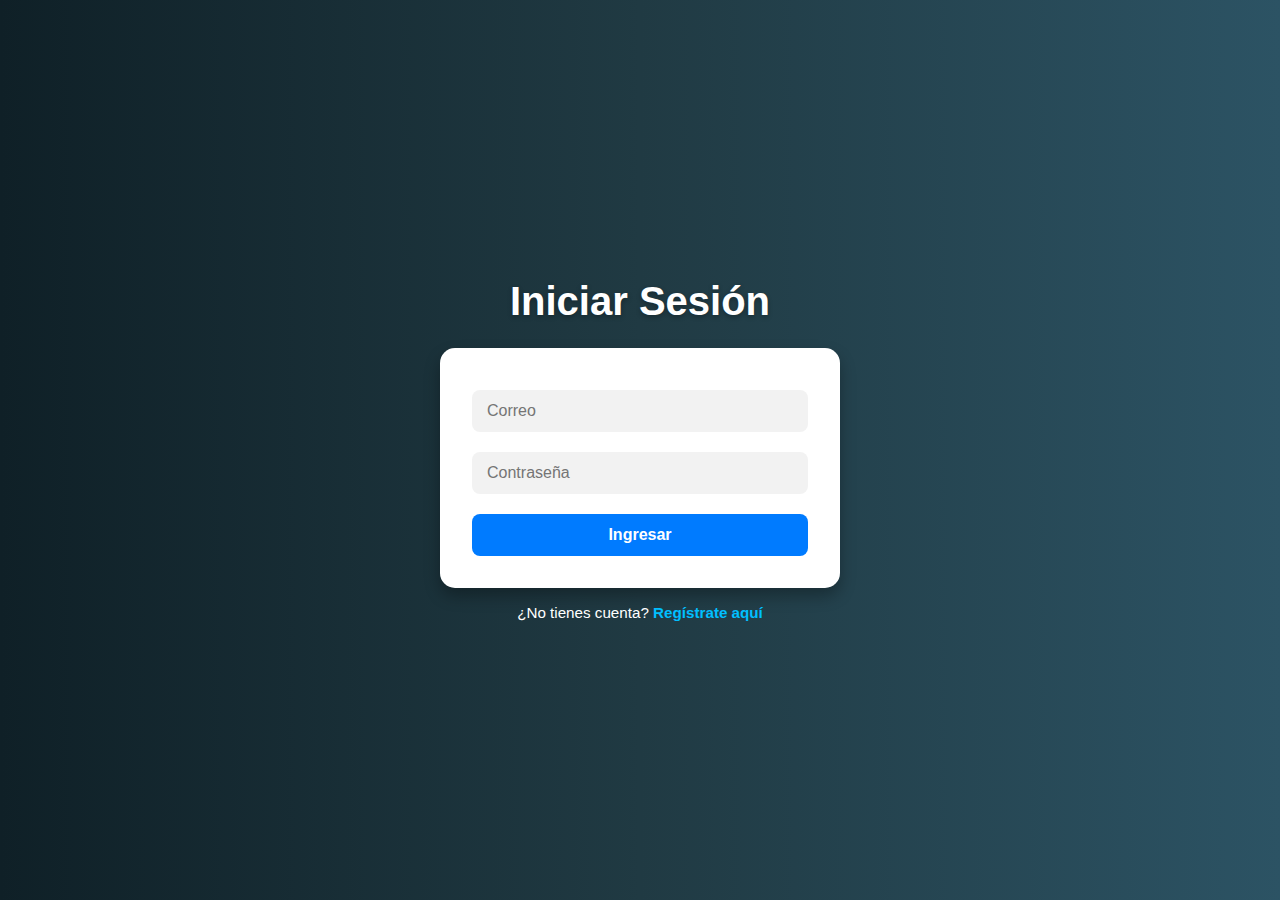
<file: FrontEnd/index.html>
<!DOCTYPE html>
<html lang="es">
<head>
  <meta charset="UTF-8">
  <title>Login</title>
  <link rel="stylesheet" href="css/login.css">
</head>
<body>
  <h1>Iniciar Sesión</h1>
  <form id="loginForm">
    <input type="email" id="email" placeholder="Correo" required><br>
    <input type="password" id="contrasena" placeholder="Contraseña" required><br>
    <button type="submit">Ingresar</button>
  </form>
  <p>¿No tienes cuenta? <a href="registro.html">Regístrate aquí</a></p>

  <script src="js/login.js"></script>
</body>
</html>
</file>
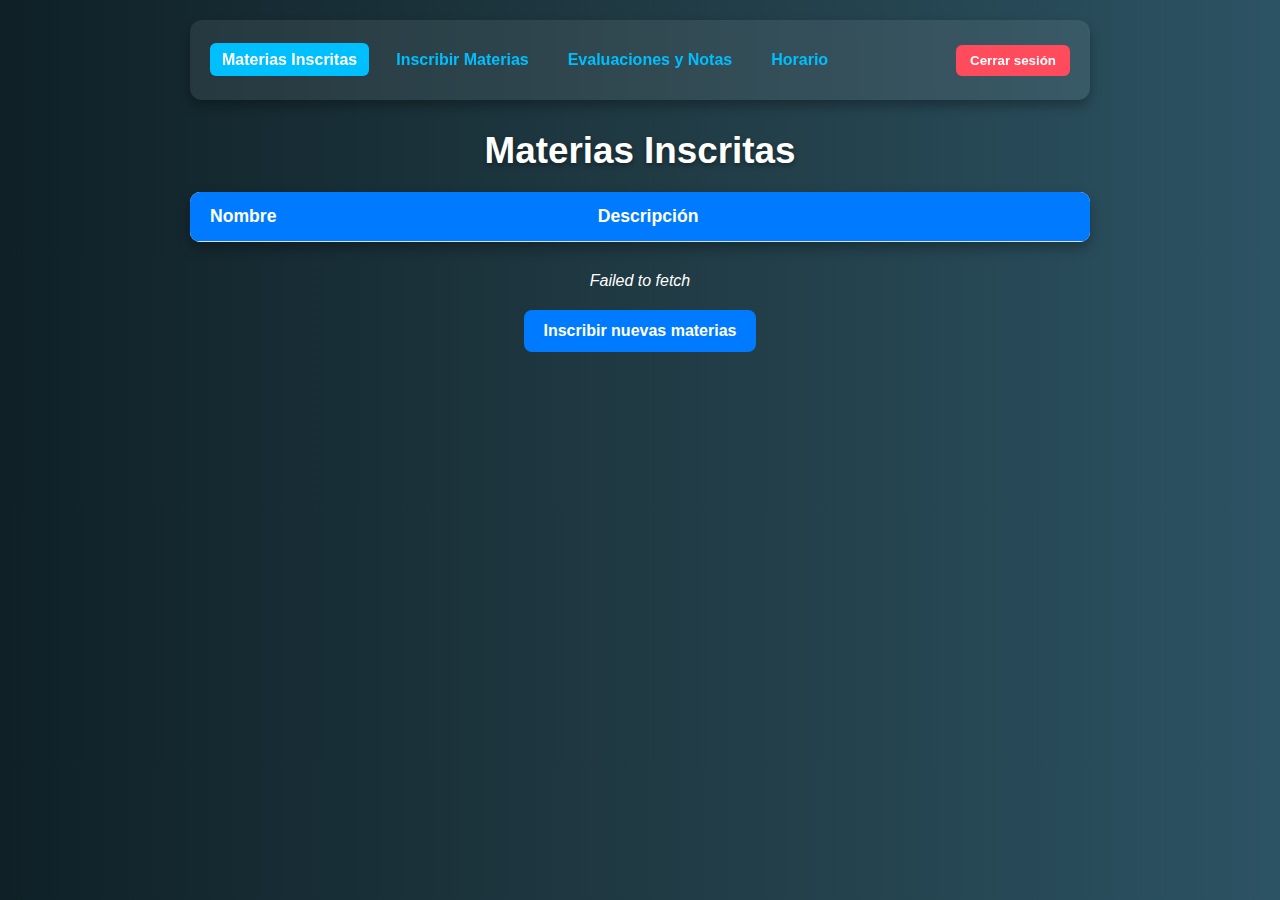
<file: FrontEnd/estudiante.html>
<!DOCTYPE html>
<html lang="es">
<head>
    <meta charset="UTF-8" />
    <meta name="viewport" content="width=device-width, initial-scale=1" />
    <title>Materias Inscritas - Estudiante</title>
    <link rel="stylesheet" href="css/estudiante.css" />
</head>
<body>
    <nav>
  <ul>
    <li><a href="estudiante.html" class="activo">Materias Inscritas</a></li>
    <li><a href="inscribir.html">Inscribir Materias</a></li>
    <li><a href="evaluaciones.html">Evaluaciones y Notas</a></li>
    <li><a href="horario.html">Horario</a></li>
  </ul>
  <button id="btnCerrarSesion">Cerrar sesión</button>
</nav>

    <h1>Materias Inscritas</h1>

    <table id="tablaMaterias">
        <thead>
            <tr>
                <th>Nombre</th>
                <th>Descripción</th>
            </tr>
        </thead>
        <tbody>
            
        </tbody>
    </table>

    <p id="mensaje"></p>

    <button id="btnIrInscribir">Inscribir nuevas materias</button>

    <script src="js/estudiante.js"></script>
</body>
</html>
</file>
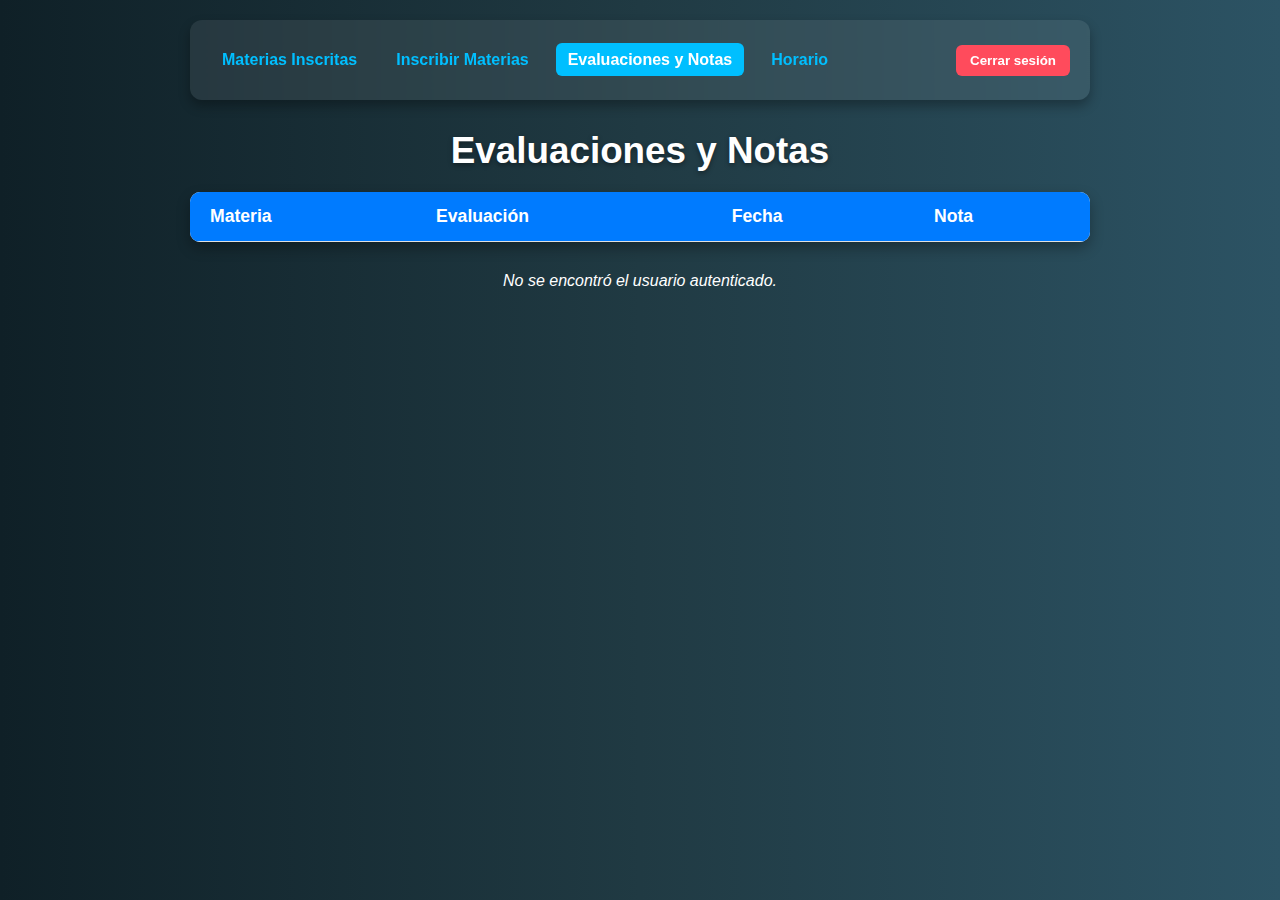
<file: FrontEnd/evaluaciones.html>
<!DOCTYPE html>
<html lang="es">
<head>
    <meta charset="UTF-8" />
    <meta name="viewport" content="width=device-width, initial-scale=1" />
    <title>Evaluaciones y Notas - Estudiante</title>
    <link rel="stylesheet" href="css/evaluaciones.css" />
</head>
<body>
    
<nav>
  <ul>
    <li><a href="estudiante.html">Materias Inscritas</a></li>
    <li><a href="inscribir.html">Inscribir Materias</a></li>
    <li><a href="evaluaciones.html" class="activo">Evaluaciones y Notas</a></li>
    <li><a href="horario.html">Horario</a></li>
  </ul>
  <button id="btnCerrarSesion">Cerrar sesión</button>
</nav>

    <h1>Evaluaciones y Notas</h1>

    <table id="tablaEvaluaciones">
        <thead>
            <tr>
                <th>Materia</th>
                <th>Evaluación</th>
                <th>Fecha</th>
                <th>Nota</th>
            </tr>
        </thead>
        <tbody>
            <!-- Evaluaciones se insertarán dinámicamente -->
        </tbody>
    </table>

    <p id="promedio" style="text-align:center; font-size: 1.2rem; font-weight: bold; margin-top: 20px;"></p>
    <p id="mensaje"></p>

    <script src="js/evaluaciones.js"></script>
</body>
</html>
</file>
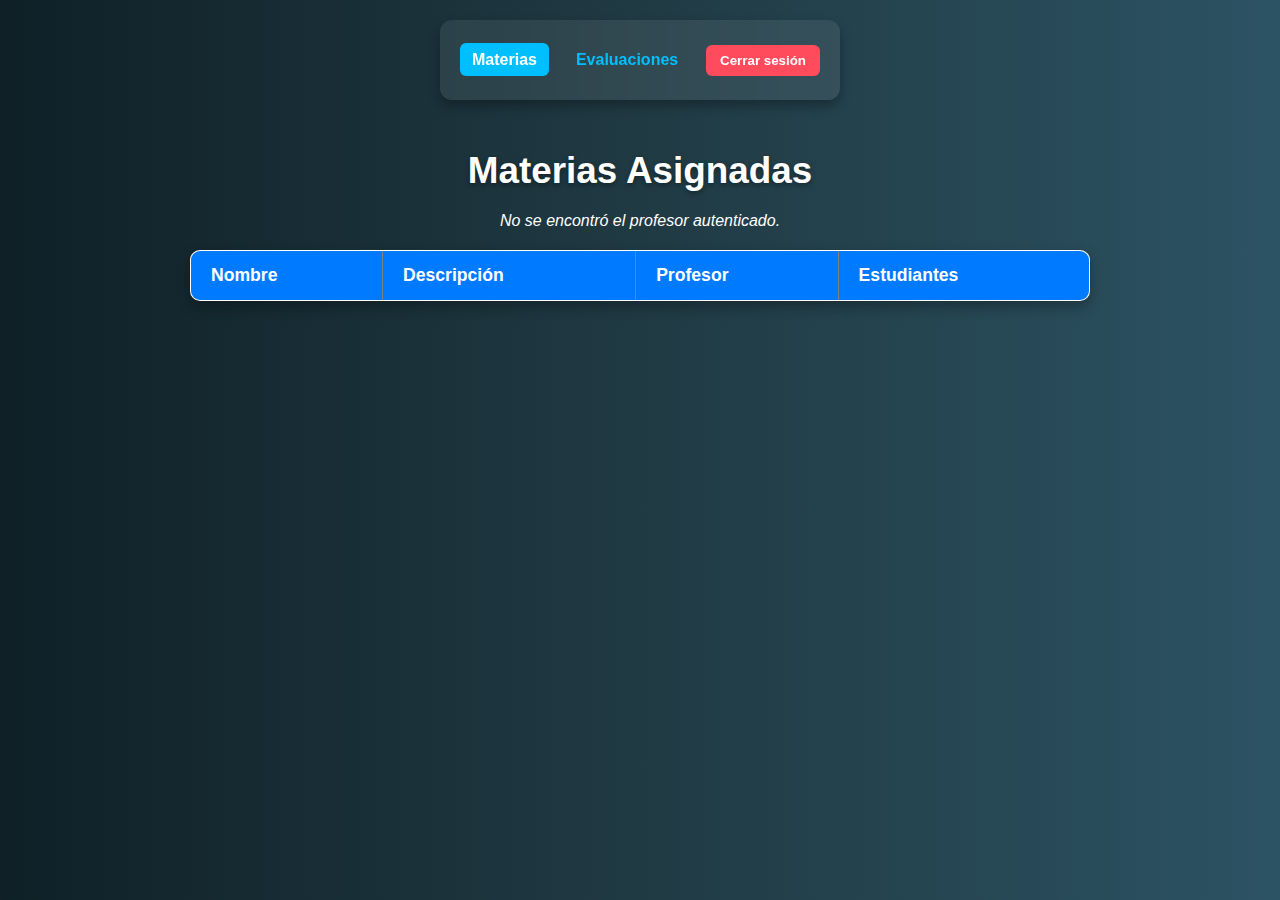
<file: FrontEnd/profesor.html>
<!DOCTYPE html>
<html lang="es">
<head>
  <meta charset="UTF-8" />
  <meta name="viewport" content="width=device-width, initial-scale=1" />
  <title>Materias Asignadas</title>
  <link rel="stylesheet" href="css/profesor.css" />
</head>
<body>

  <nav>
    <ul>
      <li><a href="profesor.html" class="activo">Materias</a></li>
      <li><a href="crearEvaluacion.html">Evaluaciones</a></li>
    </ul>
    <button id="btnCerrarSesion">Cerrar sesión</button>
  </nav>

  <h1>Materias Asignadas</h1>

  <div id="mensaje"></div>

  <table id="tablaMaterias" border="1">
    <thead>
      <tr>
        <th>Nombre</th>
        <th>Descripción</th>
        <th>Profesor</th>
        <th>Estudiantes</th>
      </tr>
    </thead>
    <tbody>
      <!-- Aquí se cargarán las materias dinámicamente -->
    </tbody>
  </table>

  <script src="js/profesor.js"></script>
</body>
</html>
</file>
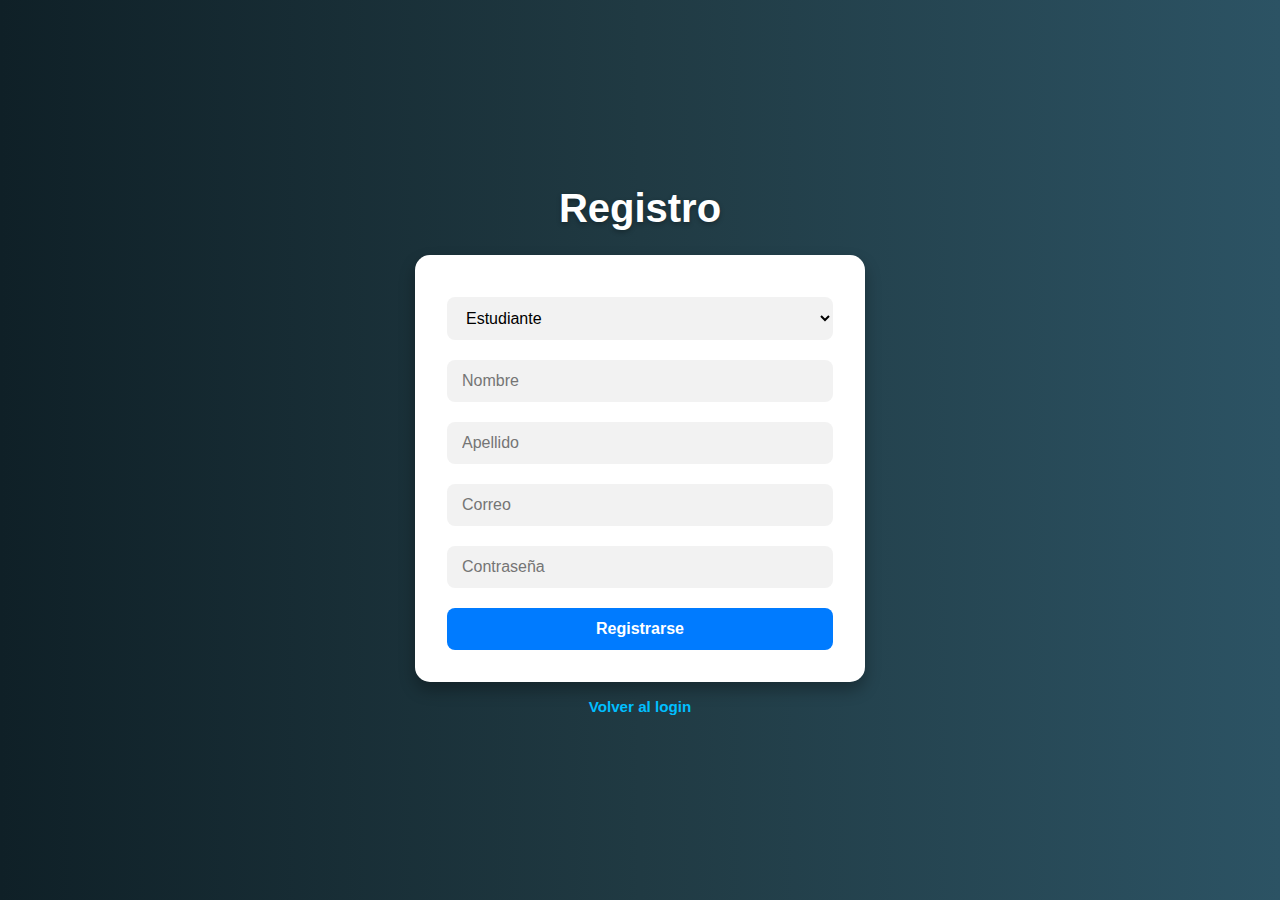
<file: FrontEnd/registro.html>
<!DOCTYPE html>
<html lang="es">
<head>
  <meta charset="UTF-8">
  <title>Registro</title>
  <link rel="stylesheet" href="css/registro.css">
</head>
<body>
  <h1>Registro</h1>
  <form id="registroForm">
    <select id="tipo">
      <option value="estudiante">Estudiante</option>
      <option value="profesor">Profesor</option>
    </select><br>
    <input type="text" id="nombre" placeholder="Nombre" required><br>
    <input type="text" id="apellido" placeholder="Apellido" required><br>
    <input type="email" id="email" placeholder="Correo" required><br>
    <input type="password" id="contrasena" placeholder="Contraseña" required><br>
    <button type="submit">Registrarse</button>
  </form>
  <p><a href="index.html">Volver al login</a></p>

  <script src="js/registro.js"></script>
</body>
</html>
</file>
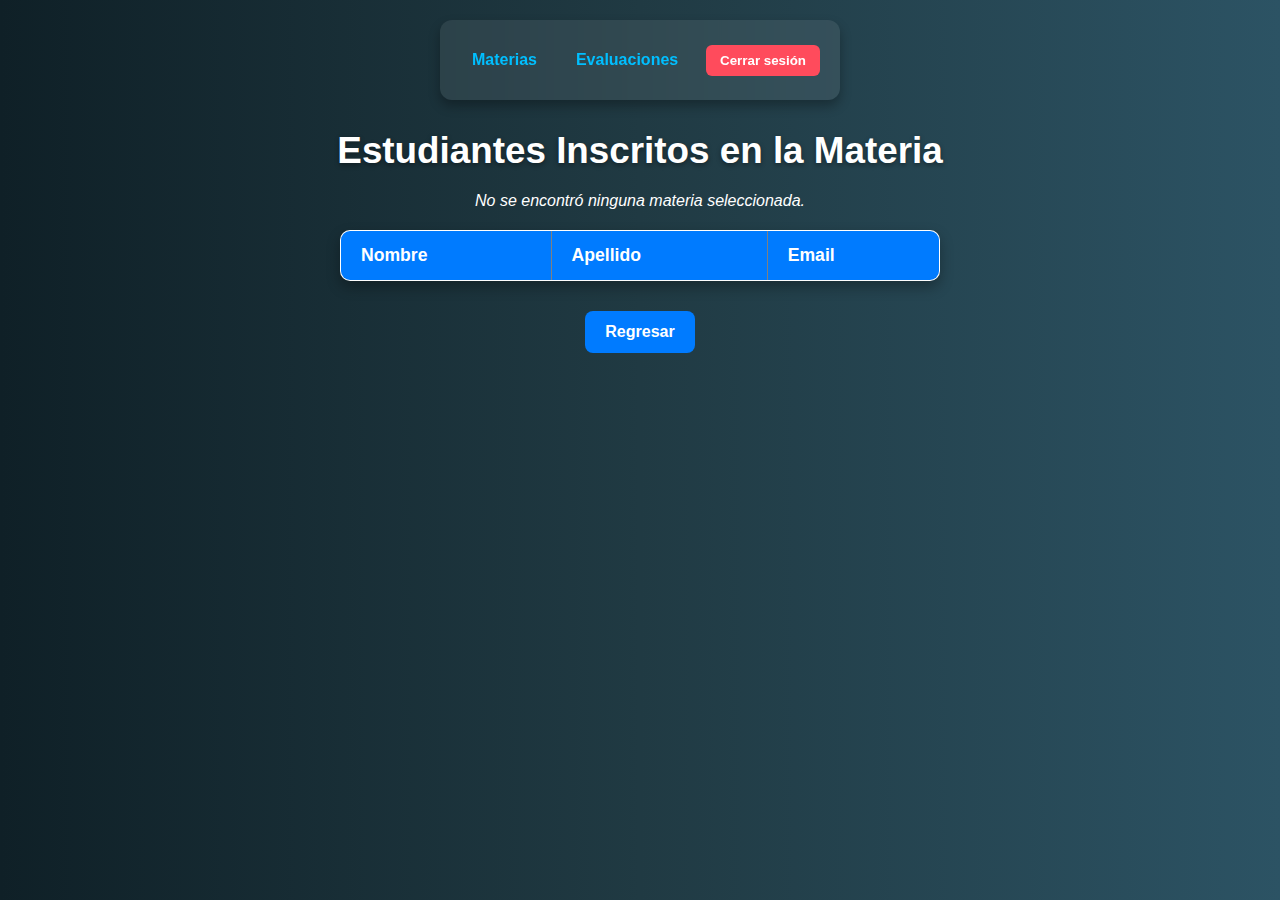
<file: FrontEnd/verEstudiantes.html>
<!DOCTYPE html>
<html lang="es">
<head>
  <meta charset="UTF-8" />
  <meta name="viewport" content="width=device-width, initial-scale=1" />
  <title>Estudiantes Inscritos</title>
  <link rel="stylesheet" href="css/verEstudiantes.css" />
</head>
<body>

  <nav>
    <ul>
      <li><a href="profesor.html">Materias</a></li>
      <li><a href="crearEvaluacion.html">Evaluaciones</a></li>
    </ul>
    <button id="btnCerrarSesion">Cerrar sesión</button>
  </nav>

  <h1>Estudiantes Inscritos en la Materia</h1>

  <div id="mensaje"></div>

  <table id="tablaEstudiantes" border="1">
    <thead>
      <tr>
        <th>Nombre</th>
        <th>Apellido</th>
        <th>Email</th>
      </tr>
    </thead>
    <tbody>
      <!-- Datos cargados dinámicamente -->
    </tbody>
  </table>

  <button id="btnRegresar">Regresar</button>

  <script src="js/verEstudiantes.js"></script>
</body>
</html>
</file>
<file: FrontEnd/css/login.css>
/* Reset básico */
* {
  margin: 0;
  padding: 0;
  box-sizing: border-box;
}

body {
  font-family: 'Segoe UI', Tahoma, Geneva, Verdana, sans-serif;
  background: linear-gradient(to right, #0f2027, #203a43, #2c5364); /* Degradado azul oscuro */
  min-height: 100vh;
  display: flex;
  flex-direction: column;
  align-items: center;
  justify-content: center;
  color: #fff;
  padding: 20px;
}

h1 {
  font-size: 2.5rem;
  margin-bottom: 1.5rem;
  color: #ffffff;
  text-shadow: 0 2px 5px rgba(0, 0, 0, 0.3);
}

form#loginForm {
  background-color: #ffffff;
  padding: 2rem;
  border-radius: 15px;
  box-shadow: 0 8px 16px rgba(0, 0, 0, 0.3);
  width: 100%;
  max-width: 400px;
}

form input[type="email"],
form input[type="password"] {
  width: 100%;
  padding: 12px 15px;
  margin: 10px 0;
  border: none;
  border-radius: 8px;
  background-color: #f2f2f2;
  font-size: 1rem;
  transition: background-color 0.3s ease;
}

form input:focus {
  background-color: #e0e0e0;
  outline: none;
}

form button {
  width: 100%;
  padding: 12px;
  margin-top: 10px;
  background-color: #007bff;
  border: none;
  color: #fff;
  font-weight: bold;
  font-size: 1rem;
  border-radius: 8px;
  cursor: pointer;
  transition: background-color 0.3s ease, transform 0.2s ease;
}

form button:hover {
  background-color: #0056b3;
  transform: translateY(-2px);
}

p {
  margin-top: 1rem;
  font-size: 0.95rem;
}

a {
  color: #00bfff;
  text-decoration: none;
  font-weight: bold;
}

a:hover {
  text-decoration: underline;
}
</file>
<file: FrontEnd/css/estudiante.css>
/* Reset básico */
* {
  margin: 0;
  padding: 0;
  box-sizing: border-box;
}

body {
  font-family: 'Segoe UI', Tahoma, Geneva, Verdana, sans-serif;
  background: linear-gradient(to right, #0f2027, #203a43, #2c5364);
  min-height: 100vh;
  color: #fff;
  padding: 20px;
}

/* Barra de navegación */
nav {
  max-width: 900px;
  height: 80px;
  margin: 0 auto 30px auto;
  background-color: rgba(255, 255, 255, 0.08);
  backdrop-filter: blur(6px);
  padding: 10px 20px;
  border-radius: 12px;
  box-shadow: 0 6px 12px rgba(0, 0, 0, 0.3);
  display: flex;
  flex-wrap: wrap;
  justify-content: space-between;
  align-items: center;
}

nav ul {
  list-style: none;
  display: flex;
  gap: 15px;
  flex-wrap: wrap;
}

nav ul li a {
  text-decoration: none;
  color: #00bfff;
  font-weight: 600;
  padding: 8px 12px;
  border-radius: 6px;
  transition: background 0.3s, color 0.3s;
}

nav ul li a:hover {
  background-color: #00bfff;
  color: #fff;
}

/* Botón de cerrar sesión dentro del nav */
nav button {
  background-color: #ff4b5c;
  color: white;
  border: none;
  padding: 8px 14px;
  border-radius: 6px;
  font-weight: bold;
  cursor: pointer;
  transition: background-color 0.3s ease;
}

nav button:hover {
  background-color: #e60023;
}

nav ul li a:hover,
nav ul li a.activo {
  background-color: #00bfff;
  color: #fff;
}

/* Título */
h1 {
  text-align: center;
  font-size: 2.3rem;
  margin-bottom: 20px;
  text-shadow: 0 2px 5px rgba(0, 0, 0, 0.4);
}

/* Tabla de materias */
table#tablaMaterias {
  width: 100%;
  max-width: 900px;
  margin: 0 auto 30px auto;
  background-color: #ffffff;
  color: #333;
  border-collapse: collapse;
  border-radius: 10px;
  overflow: hidden;
  box-shadow: 0 6px 14px rgba(0, 0, 0, 0.3);
}

table th,
table td {
  padding: 14px 20px;
  text-align: left;
  border-bottom: 1px solid #e0e0e0;
}

table th {
  background-color: #007bff;
  color: #fff;
  font-size: 1.1rem;
}

table tr:last-child td {
  border-bottom: none;
}

/* Mensaje informativo */
#mensaje {
  text-align: center;
  margin-bottom: 20px;
  font-style: italic;
  font-size: 1rem;
}

/* Botón adicional */
#btnIrInscribir {
  display: block;
  margin: 0 auto 20px auto;
  padding: 12px 20px;
  background-color: #007bff;
  color: #fff;
  border: none;
  font-weight: bold;
  font-size: 1rem;
  border-radius: 8px;
  cursor: pointer;
  transition: background-color 0.3s ease, transform 0.2s ease;
}

#btnIrInscribir:hover {
  background-color: #0056b3;
  transform: translateY(-2px);
}
</file>
<file: FrontEnd/css/evaluaciones.css>
/* Reset básico */
* {
  margin: 0;
  padding: 0;
  box-sizing: border-box;
}

body {
  font-family: 'Segoe UI', Tahoma, Geneva, Verdana, sans-serif;
  background: linear-gradient(to right, #0f2027, #203a43, #2c5364);
  min-height: 100vh;
  color: #fff;
  padding: 20px;
}

/* Barra de navegación */
nav {
  max-width: 900px;
  height: 80px;
  margin: 0 auto 30px auto;
  background-color: rgba(255, 255, 255, 0.08);
  backdrop-filter: blur(6px);
  padding: 10px 20px;
  border-radius: 12px;
  box-shadow: 0 6px 12px rgba(0, 0, 0, 0.3);
  display: flex;
  flex-wrap: wrap;
  justify-content: space-between;
  align-items: center;
}

nav ul {
  list-style: none;
  display: flex;
  gap: 15px;
  flex-wrap: wrap;
}

nav ul li a {
  text-decoration: none;
  color: #00bfff;
  font-weight: 600;
  padding: 8px 12px;
  border-radius: 6px;
  transition: background 0.3s, color 0.3s;
}

nav ul li a:hover {
  background-color: #00bfff;
  color: #fff;
}

/* Botón de cerrar sesión dentro del nav */
nav button {
  background-color: #ff4b5c;
  color: white;
  border: none;
  padding: 8px 14px;
  border-radius: 6px;
  font-weight: bold;
  cursor: pointer;
  transition: background-color 0.3s ease;
}

nav button:hover {
  background-color: #e60023;
}

nav ul li a:hover,
nav ul li a.activo {
  background-color: #00bfff;
  color: #fff;
}

/* Título */
h1 {
  text-align: center;
  font-size: 2.3rem;
  margin-bottom: 20px;
  text-shadow: 0 2px 5px rgba(0, 0, 0, 0.4);
}

/* Tabla de evaluaciones */
table#tablaEvaluaciones {
  width: 100%;
  max-width: 900px;
  margin: 0 auto 30px auto;
  background-color: #ffffff;
  color: #333;
  border-collapse: collapse;
  border-radius: 10px;
  overflow: hidden;
  box-shadow: 0 6px 14px rgba(0, 0, 0, 0.3);
}

table th,
table td {
  padding: 14px 20px;
  text-align: left;
  border-bottom: 1px solid #e0e0e0;
}

table th {
  background-color: #007bff;
  color: #fff;
  font-size: 1.1rem;
}

table tr:last-child td {
  border-bottom: none;
}

/* Promedio */
#promedio {
  text-align: center;
  font-size: 1.1rem;
  font-weight: bold;
  margin-bottom: 15px;
  color: #00e6e6;
}

/* Mensaje informativo */
#mensaje {
  text-align: center;
  margin-bottom: 20px;
  font-style: italic;
  font-size: 1rem;
}
</file>
<file: FrontEnd/css/profesor.css>
/* Reset básico */
* {
  margin: 0;
  padding: 0;
  box-sizing: border-box;
}

body {
  font-family: 'Segoe UI', Tahoma, Geneva, Verdana, sans-serif;
  background: linear-gradient(to right, #0f2027, #203a43, #2c5364);
  min-height: 100vh;
  color: #fff;
  padding: 20px;
}

/* Barra de navegación */
nav {
  max-width: 400px;
  height: 80px;
  margin: 0 auto 50px auto;
  background-color: rgba(255, 255, 255, 0.08);
  backdrop-filter: blur(6px);
  padding: 10px 20px;
  border-radius: 12px;
  box-shadow: 0 6px 12px rgba(0, 0, 0, 0.3);
  display: flex;
  flex-wrap: wrap;
  justify-content: space-between;
  align-items: center;
}

nav ul {
  list-style: none;
  display: flex;
  gap: 15px;
  flex-wrap: wrap;
}

nav ul li a {
  text-decoration: none;
  color: #00bfff;
  font-weight: 600;
  padding: 8px 12px;
  border-radius: 6px;
  transition: background 0.3s, color 0.3s;
}

nav ul li a:hover {
  background-color: #00bfff;
  color: #fff;
}

nav ul li a.activo {
  background-color: #00bfff;
  color: #fff;
}

/* Botón de cerrar sesión dentro del nav */
nav button {
  background-color: #ff4b5c;
  color: white;
  border: none;
  padding: 8px 14px;
  border-radius: 6px;
  font-weight: bold;
  cursor: pointer;
  transition: background-color 0.3s ease;
}

nav button:hover {
  background-color: #e60023;
}

/* Título */
h1 {
  text-align: center;
  font-size: 2.3rem;
  margin-bottom: 20px;
  text-shadow: 0 2px 5px rgba(0, 0, 0, 0.4);
}

/* Tabla de materias */
table#tablaMaterias {
  width: 100%;
  max-width: 900px;
  margin: 0 auto 30px auto;
  background-color: #ffffff;
  color: #333;
  border-collapse: collapse;
  border-radius: 10px;
  overflow: hidden;
  box-shadow: 0 6px 14px rgba(0, 0, 0, 0.3);
}

table th,
table td {
  padding: 14px 20px;
  text-align: left;
  border-bottom: 1px solid #e0e0e0;
}

table th {
  background-color: #007bff;
  color: #fff;
  font-size: 1.1rem;
}

table tr:last-child td {
  border-bottom: none;
}

/* Mensaje informativo */
#mensaje {
  text-align: center;
  margin-bottom: 20px;
  font-style: italic;
  font-size: 1rem;
}

.btnEstilo {
  background-color: #00bfff;
  color: white;
  border: none;
  padding: 8px 14px;
  border-radius: 6px;
  font-weight: bold;
  cursor: pointer;
  transition: background-color 0.3s ease;
}
</file>
<file: FrontEnd/css/registro.css>
/* Reset básico */
* {
  margin: 0;
  padding: 0;
  box-sizing: border-box;
}

body {
  font-family: 'Segoe UI', Tahoma, Geneva, Verdana, sans-serif;
  background: linear-gradient(to right, #0f2027, #203a43, #2c5364); /* Mismo fondo que login */
  min-height: 100vh;
  display: flex;
  flex-direction: column;
  align-items: center;
  justify-content: center;
  color: #fff;
  padding: 20px;
}

h1 {
  font-size: 2.5rem;
  margin-bottom: 1.5rem;
  color: #ffffff;
  text-shadow: 0 2px 5px rgba(0, 0, 0, 0.3);
}

form#registroForm {
  background-color: #ffffff;
  padding: 2rem;
  border-radius: 15px;
  box-shadow: 0 8px 16px rgba(0, 0, 0, 0.3);
  width: 100%;
  max-width: 450px;
}

form input,
form select {
  width: 100%;
  padding: 12px 15px;
  margin: 10px 0;
  border: none;
  border-radius: 8px;
  background-color: #f2f2f2;
  font-size: 1rem;
  transition: background-color 0.3s ease;
}

form input:focus,
form select:focus {
  background-color: #e0e0e0;
  outline: none;
}

form button {
  width: 100%;
  padding: 12px;
  margin-top: 10px;
  background-color: #007bff;
  border: none;
  color: #fff;
  font-weight: bold;
  font-size: 1rem;
  border-radius: 8px;
  cursor: pointer;
  transition: background-color 0.3s ease, transform 0.2s ease;
}

form button:hover {
  background-color: #0056b3;
  transform: translateY(-2px);
}

p {
  margin-top: 1rem;
  font-size: 0.95rem;
}

a {
  color: #00bfff;
  text-decoration: none;
  font-weight: bold;
}

a:hover {
  text-decoration: underline;
}
</file>
<file: FrontEnd/css/verEstudiantes.css>
/* Reset básico */
* {
  margin: 0;
  padding: 0;
  box-sizing: border-box;
}

body {
  font-family: 'Segoe UI', Tahoma, Geneva, Verdana, sans-serif;
  background: linear-gradient(to right, #0f2027, #203a43, #2c5364);
  min-height: 100vh;
  color: #fff;
  padding: 20px;
}

/* Barra de navegación */
nav {
  max-width: 400px;
  height: 80px;
  margin: 0 auto 30px auto;
  background-color: rgba(255, 255, 255, 0.08);
  backdrop-filter: blur(6px);
  padding: 10px 20px;
  border-radius: 12px;
  box-shadow: 0 6px 12px rgba(0, 0, 0, 0.3);
  display: flex;
  flex-wrap: wrap;
  justify-content: space-between;
  align-items: center;
}

nav ul {
  list-style: none;
  display: flex;
  gap: 15px;
  flex-wrap: wrap;
}

nav ul li a {
  text-decoration: none;
  color: #00bfff;
  font-weight: 600;
  padding: 8px 12px;
  border-radius: 6px;
  transition: background 0.3s, color 0.3s;
}

nav ul li a:hover,
nav ul li a.activo {
  background-color: #00bfff;
  color: #fff;
}

/* Botón de cerrar sesión dentro del nav */
nav button {
  background-color: #ff4b5c;
  color: white;
  border: none;
  padding: 8px 14px;
  border-radius: 6px;
  font-weight: bold;
  cursor: pointer;
  transition: background-color 0.3s ease;
}

nav button:hover {
  background-color: #e60023;
}

/* Título */
h1 {
  text-align: center;
  font-size: 2.3rem;
  margin-bottom: 20px;
  text-shadow: 0 2px 5px rgba(0, 0, 0, 0.4);
}

/* Tabla de estudiantes */
table#tablaEstudiantes {
  width: 100%;
  max-width: 600px;
  margin: 0 auto 30px auto;
  background-color: #ffffff;
  color: #333;
  border-collapse: collapse;
  border-radius: 10px;
  overflow: hidden;
  box-shadow: 0 6px 14px rgba(0, 0, 0, 0.3);
}

table th,
table td {
  padding: 14px 20px;
  text-align: left;
  border-bottom: 1px solid #e0e0e0;
}

table th {
  background-color: #007bff;
  color: #fff;
  font-size: 1.1rem;
}

table tr:last-child td {
  border-bottom: none;
}

/* Mensaje informativo */
#mensaje {
  text-align: center;
  margin-bottom: 20px;
  font-style: italic;
  font-size: 1rem;
}

/* Botón Regresar */
#btnRegresar {
  display: block;
  margin: 0 auto;
  padding: 12px 20px;
  background-color: #007bff;
  color: #fff;
  border: none;
  font-weight: bold;
  font-size: 1rem;
  border-radius: 8px;
  cursor: pointer;
  transition: background-color 0.3s ease, transform 0.2s ease;
}

#btnRegresar:hover {
  background-color: #0056b3;
  transform: translateY(-2px);
}


/* Centrar contenido dentro de la celda */
.td-centro {
  text-align: center;
  vertical-align: middle;
}

/* Botón estilo "Ver Estudiantes" igual al "Calificar" */
.btn-ver-estudiantes {
  padding: 12px;
  background-color: #007bff;
  color: white;
  font-weight: bold;
  border: none;
  border-radius: 8px;
  font-size: 1.1rem;
  cursor: pointer;
  transition: background-color 0.3s ease, transform 0.2s ease;
  display: inline-block;
  min-width: 120px;
}

.btn-ver-estudiantes:hover {
  background-color: #0056b3;
  transform: translateY(-2px);
}
</file>
